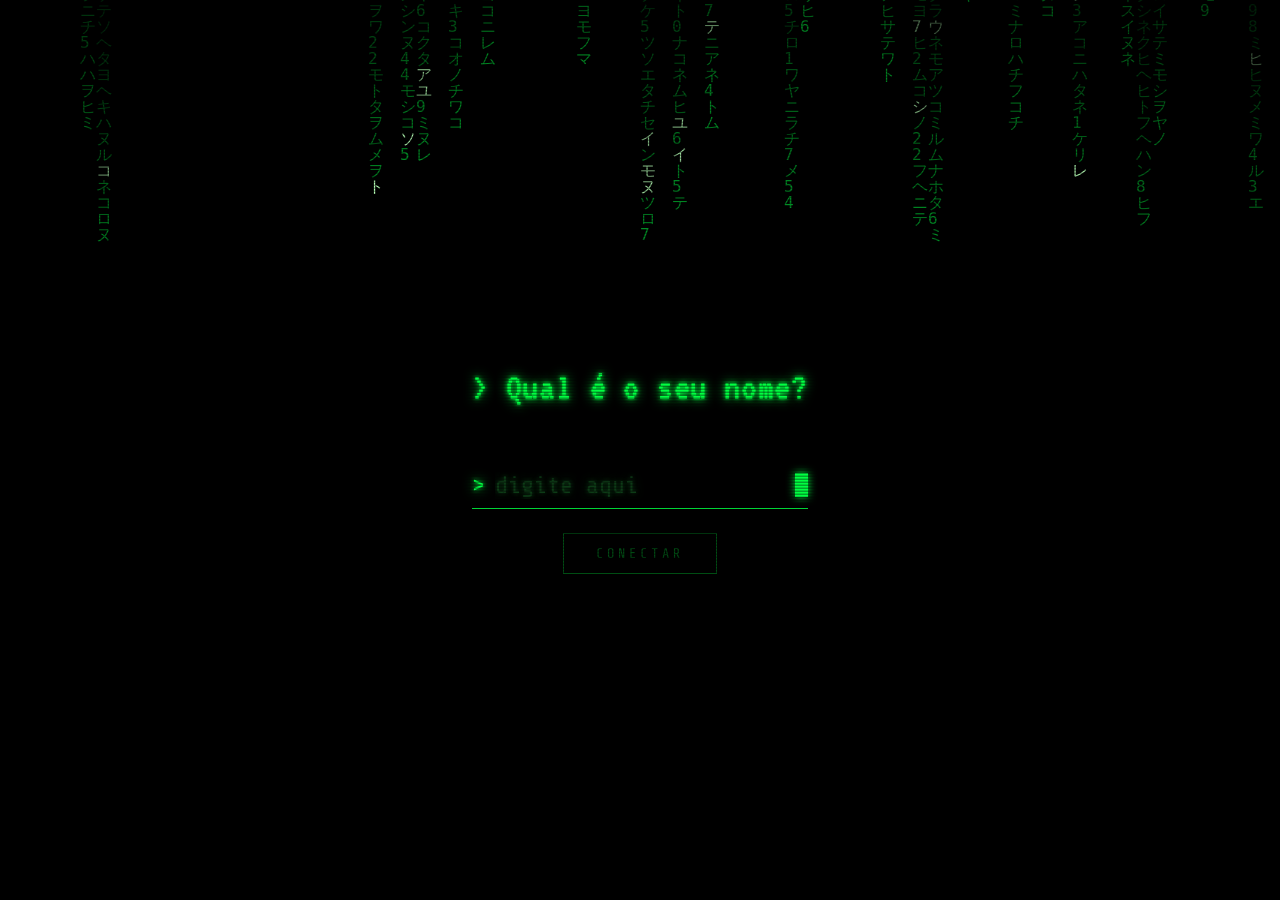
<file: index.html>
<!doctype html>
<html lang="pt-BR">
  <head>
    <meta charset="UTF-8" />
    <link rel="icon" type="image/svg+xml" href="favicon.svg" />
    <meta name="viewport" content="width=device-width, initial-scale=1.0" />
    <meta name="description" content="DevClub — a escola de programação que vai te tirar da Matrix." />
    <title>DevClub // siga o coelho branco</title>
    <link rel="stylesheet" href="css/style.css" />
  </head>
  <body class="scanlines">
    <canvas id="rain" class="matrix-canvas" aria-hidden="true"></canvas>
    <div id="cursor-glow" class="cursor-glow" aria-hidden="true"></div>

    <main class="intro-stage">
      <div class="terminal-panel">
        <!-- step 1: name prompt -->
        <form id="name-form" class="name-form">
          <p class="font-display text-glow prompt-line">&gt; Qual é o seu nome?</p>
          <div class="name-field">
            <span class="text-glow">&gt;</span>
            <input
              id="name-input"
              autofocus
              maxlength="24"
              autocomplete="off"
              placeholder="digite aqui"
              class="name-input text-glow"
            />
            <span class="caret"></span>
          </div>
          <button type="submit" id="connect-btn" class="btn" disabled>Conectar</button>
        </form>

        <!-- step 2: typed sequence -->
        <div id="sequence" class="sequence hidden">
          <p id="line1" class="font-display text-glow"></p>
          <p id="line2" class="font-display text-glow hidden"></p>
          <p id="line3" class="font-display text-glow hidden"></p>
        </div>
      </div>
    </main>

    <script src="js/matrix-rain.js"></script>
    <script src="js/typewriter.js"></script>
    <script src="js/cursor-glow.js"></script>
    <script src="js/intro.js"></script>
  </body>
</html>
</file>
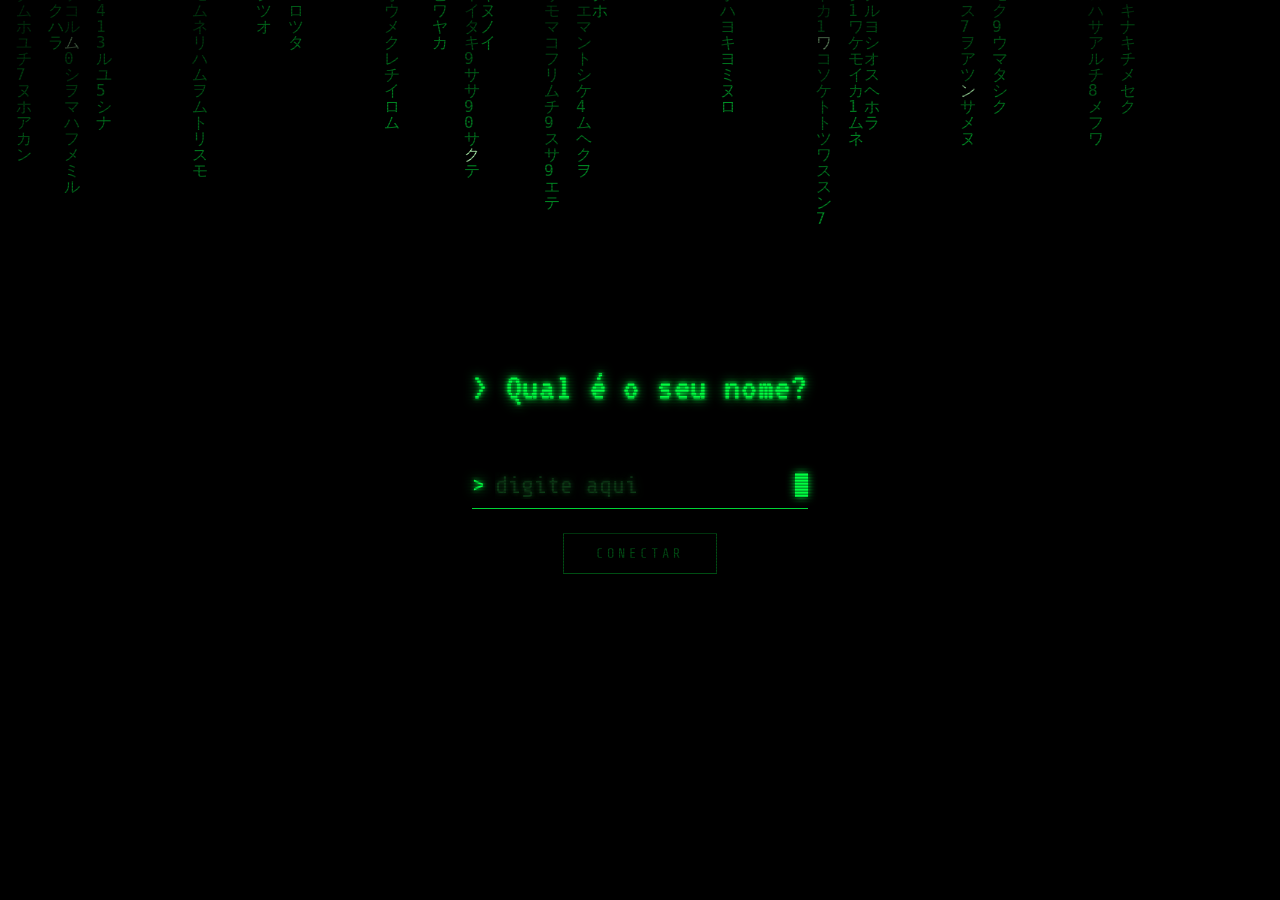
<file: home.html>
<!doctype html>
<html lang="pt-BR">
  <head>
    <meta charset="UTF-8" />
    <link rel="icon" type="image/svg+xml" href="favicon.svg" />
    <meta name="viewport" content="width=device-width, initial-scale=1.0" />
    <meta name="description" content="DevClub — a escola de programação que vai te tirar da Matrix." />
    <title>DevClub // painel</title>
    <link rel="stylesheet" href="css/style.css" />
    <link rel="stylesheet" href="css/home.css" />
  </head>
  <body class="scanlines">
    <canvas id="rain" class="matrix-canvas" aria-hidden="true"></canvas>
    <div id="cursor-glow" class="cursor-glow" aria-hidden="true"></div>

    <header class="site-header">
      <span class="font-display logo">DEV<span class="logo-accent">_</span>CLUB</span>
      <nav class="site-nav">
        <a href="#cursos" class="glitch-hover">Cursos</a>
        <a href="#metodo" class="glitch-hover">Método</a>
        <a href="#contato" class="glitch-hover">Contato</a>
        <a href="memberarea-intro.html" class="glitch-hover">Área do aluno</a>
      </nav>
      <span class="visitor-tag"><span id="visitor-name" class="visitor-name">visitante</span></span>
    </header>

    <section class="hero">
      <p id="hero-welcome" class="hero-welcome">Bem-vindo(a)</p>
      <h1 class="font-display text-glow hero-title">A DevClub encontrou você.</h1>
      <p class="hero-copy">
        Uma escola de programação para quem está pronto para enxergar o código por trás do
        mundo. Sem enrolação, sem simulação. Só prática, mentoria e uma rede que constrói o
        mercado de verdade.
      </p>
      <div class="hero-actions">
        <a href="#cursos" class="btn redpill">Fazer parte</a>
        <a href="#contato" class="btn bluepill">Já sou aluno</a>
      </div>
    </section>

    <section id="cursos" class="section">
      <h2 class="font-display text-glow section-title">// Cursos</h2>
      <div class="grid grid-2">
        <article class="card reveal">
          <span class="card-code">01</span>
          <h3 class="card-title">Fundamentos da Programação</h3>
          <p class="card-copy">Lógica, algoritmos e a primeira dose de pílula vermelha. Do zero ao seu primeiro programa.</p>
        </article>
        <article class="card reveal">
          <span class="card-code">02</span>
          <h3 class="card-title">Desenvolvimento Web Full Stack</h3>
          <p class="card-copy">HTML, CSS, JavaScript, React e Node. Construa aplicações reais, de ponta a ponta.</p>
        </article>
        <article class="card reveal">
          <span class="card-code">03</span>
          <h3 class="card-title">Backend &amp; Arquitetura</h3>
          <p class="card-copy">APIs, bancos de dados, autenticação e infraestrutura. Sustente sistemas que não caem.</p>
        </article>
        <article class="card reveal">
          <span class="card-code">04</span>
          <h3 class="card-title">Carreira Dev</h3>
          <p class="card-copy">Portfólio, entrevistas e posicionamento no mercado. Saia da Matrix empregado.</p>
        </article>
      </div>
    </section>

    <section id="metodo" class="section">
      <h2 class="font-display text-glow section-title">// Como funciona</h2>
      <div class="grid grid-4">
        <div class="step reveal">
          <span class="step-n">001</span>
          <h3 class="step-title">Você escolhe a pílula</h3>
          <p class="step-copy">Se matricula e assume o compromisso com o próprio código.</p>
        </div>
        <div class="step reveal">
          <span class="step-n">010</span>
          <h3 class="step-title">Você entra no túnel</h3>
          <p class="step-copy">Aulas práticas, mentorias e desafios reais toda semana.</p>
        </div>
        <div class="step reveal">
          <span class="step-n">011</span>
          <h3 class="step-title">Você constrói</h3>
          <p class="step-copy">Projetos de verdade para o portfólio, não só exercícios soltos.</p>
        </div>
        <div class="step reveal">
          <span class="step-n">100</span>
          <h3 class="step-title">Você desperta</h3>
          <p class="step-copy">Sai pronto pro mercado, com rede de contatos e domínio técnico.</p>
        </div>
      </div>
    </section>

    <section id="contato" class="section section-cta">
      <div class="cta-media">
        <img src="assets/image2.png" alt="Não existe colher — só o código" class="cta-image" />
      </div>
      <div class="cta-content">
        <h2 class="font-display text-glow cta-title">Não existem atalhos.<br /> Só o código.</h2>
        <p class="cta-copy">Fale com a nossa equipe e descubra qual trilha combina com o seu momento.</p>
        <a href="mailto:contato@devclub.com.br" class="btn">contato@devclub.com.br</a>
      </div>
    </section>

    <footer class="site-footer">© 2026 DevClub. Todos os bits reservados. Desenvolvido por Matheus Rezende Lopes.</footer>

    <script src="js/matrix-rain.js"></script>
    <script src="js/cursor-glow.js"></script>
    <script src="js/reveal.js"></script>
    <script src="js/home.js"></script>
  </body>
</html>
</file>
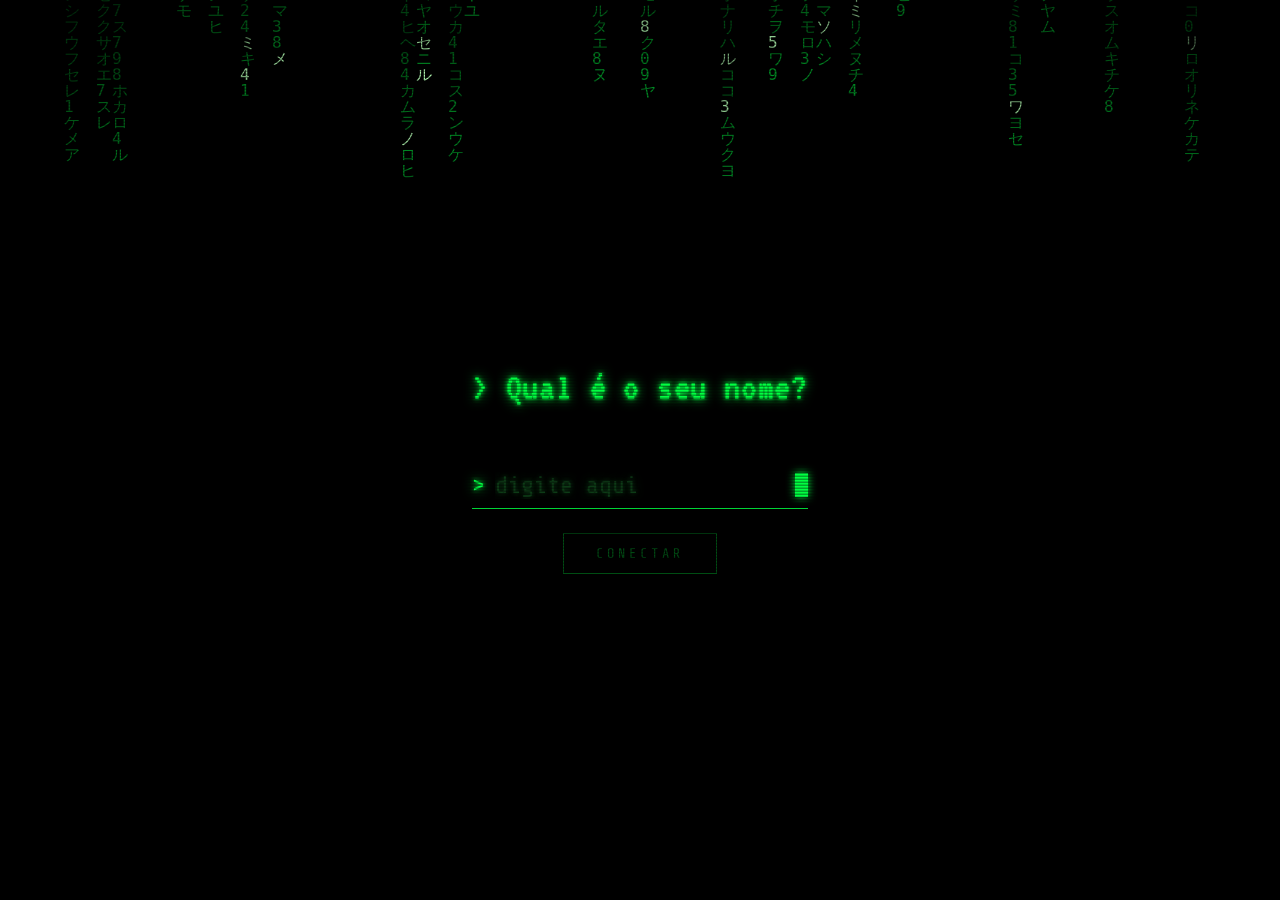
<file: memberarea-intro.html>
<!doctype html>
<html lang="pt-BR">
  <head>
    <meta charset="UTF-8" />
    <link rel="icon" type="image/svg+xml" href="favicon.svg" />
    <meta name="viewport" content="width=device-width, initial-scale=1.0" />
    <meta name="description" content="DevClub — Área do Aluno." />
    <title>DevClub // acesso concedido</title>
    <link rel="stylesheet" href="css/style.css" />
  </head>
  <body class="scanlines">
    <canvas id="rain" class="matrix-canvas" aria-hidden="true"></canvas>
    <div id="cursor-glow" class="cursor-glow" aria-hidden="true"></div>
    <div id="fade-overlay" class="fade-overlay" aria-hidden="true"></div>

    <main class="intro-stage">
      <div class="terminal-panel">
        <div id="sequence" class="sequence">
          <p id="line1" class="font-display text-glow"></p>
          <p id="line2" class="font-display text-glow hidden"></p>
          <p id="line3" class="font-display text-glow hidden"></p>
          <p id="line4" class="font-display text-glow hidden"></p>
        </div>
      </div>
    </main>

    <script src="js/matrix-rain.js"></script>
    <script src="js/key-sound.js"></script>
    <script src="js/typewriter.js"></script>
    <script src="js/cursor-glow.js"></script>
    <script src="js/memberarea-intro.js"></script>
  </body>
</html>
</file>
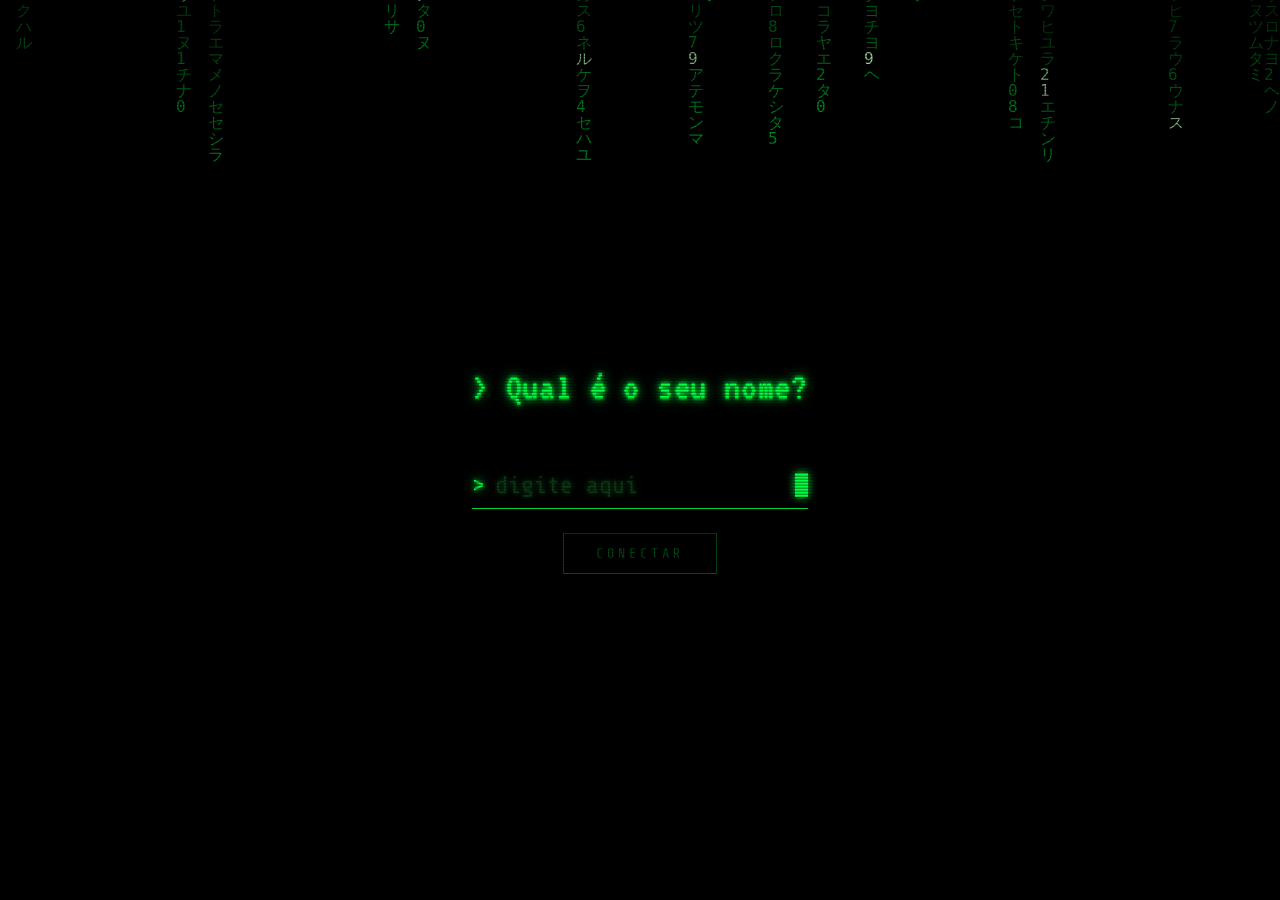
<file: memberarea.html>
<!doctype html>
<html lang="pt-BR">
  <head>
    <meta charset="UTF-8" />
    <link rel="icon" type="image/svg+xml" href="favicon.svg" />
    <meta name="viewport" content="width=device-width, initial-scale=1.0" />
    <meta name="description" content="DevClub — Área do Aluno." />
    <title>DevClub // área do aluno</title>
    <link rel="stylesheet" href="css/style.css" />
    <link rel="stylesheet" href="css/home.css" />
    <link rel="stylesheet" href="css/memberarea.css" />
  </head>
  <body class="scanlines">
    <canvas id="rain" class="matrix-canvas" aria-hidden="true"></canvas>
    <div id="cursor-glow" class="cursor-glow" aria-hidden="true"></div>

    <header class="site-header">
      <a href="home.html" class="font-display logo" style="text-decoration: none;">
        DEV<span class="logo-accent">_</span>CLUB
      </a>
      <nav class="site-nav">
        <a href="#ambiente" class="glitch-hover">Ambiente</a>
        <a href="#formacoes" class="glitch-hover">Formações</a>
        <a href="#agentes" class="glitch-hover">Clube de agentes</a>
        <a href="home.html" class="glitch-hover">Site</a>
      </nav>
      <span class="visitor-tag"><span id="visitor-name" class="visitor-name">visitante</span></span>
    </header>

    <section class="hero member-hero">
      <p class="hero-welcome">// módulo carregado</p>
      <h1 class="font-display text-glow hero-title">Eu sei kung fu.</h1>
      <p class="hero-copy">
        E em poucos meses, <span id="hero-name">você</span> também vai saber. Bem-vindo(a) à Área
        do Aluno — daqui em diante, o treinamento é direto na pilha.
      </p>
      <div class="hero-actions">
        <a href="#formacoes" class="btn">Ver formações</a>
      </div>
    </section>

    <section id="ambiente" class="section">
      <h2 class="font-display text-glow section-title">// Ambiente</h2>
      <p class="ambiente-copy">
        Aqui não existe teoria empilhada em slide. É prática guiada, desafios reais e mentoria
        próxima — um ambiente pensado pra você aprender fazendo, como conhecimento carregado
        direto na sua pilha de habilidades.
      </p>
      <div class="grid grid-4">
        <div class="step reveal">
          <span class="step-n">01</span>
          <h3 class="step-title">Mentoria 1:1</h3>
          <p class="step-copy">Acompanhamento próximo, sem fila de suporte genérico.</p>
        </div>
        <div class="step reveal">
          <span class="step-n">02</span>
          <h3 class="step-title">Comunidade ativa</h3>
          <p class="step-copy">Uma rede de devs trocando código e experiência todo dia.</p>
        </div>
        <div class="step reveal">
          <span class="step-n">03</span>
          <h3 class="step-title">Projetos reais</h3>
          <p class="step-copy">Nada de exercício solto. Portfólio construído em produção.</p>
        </div>
        <div class="step reveal">
          <span class="step-n">04</span>
          <h3 class="step-title">Suporte constante</h3>
          <p class="step-copy">Dúvida travou o build? A rede responde, não só um bot.</p>
        </div>
      </div>
    </section>

    <section id="formacoes" class="section">
      <h2 class="font-display text-glow section-title">// Formações</h2>
      <div class="grid grid-formacoes">
        <article class="card reveal">
          <span class="card-code">01</span>
          <h3 class="card-title">FrontEnd</h3>
          <p class="card-copy">
            Interfaces que respondem ao toque do usuário. HTML, CSS, JavaScript e frameworks
            modernos para construir experiências reais.
          </p>
        </article>
        <article class="card reveal">
          <span class="card-code">02</span>
          <h3 class="card-title">Backend</h3>
          <p class="card-copy">
            A lógica por trás da Matrix. APIs, bancos de dados e arquitetura que sustentam
            qualquer sistema.
          </p>
        </article>
        <article class="card reveal">
          <span class="card-code">03</span>
          <h3 class="card-title">Fullstack</h3>
          <p class="card-copy">
            Trânsito livre entre frontend e backend. Domínio de ponta a ponta, sem depender de
            ninguém pra shippar.
          </p>
        </article>
        <article class="card reveal">
          <span class="card-code">04</span>
          <h3 class="card-title">Gestor IA</h3>
          <p class="card-copy">
            Lidere squads e produtos com IA integrada ao processo. Estratégia, gestão e domínio
            das ferramentas certas.
          </p>
        </article>
        <article class="card reveal">
          <span class="card-code">05</span>
          <h3 class="card-title">Data Club</h3>
          <p class="card-copy">
            Dados são o novo código-fonte da realidade. Pipelines, análise e modelos pra enxergar
            os padrões por trás dos números.
          </p>
        </article>
      </div>
    </section>

    <section id="agentes" class="section">
      <h2 class="font-display text-glow section-title">// Clube de agentes</h2>
      <div class="grid grid-2 agentes-grid">
        <div class="agentes-media">
          <img src="assets/image4.png" alt="Três agentes de IA em terno, lado a lado" class="agentes-image" />
        </div>
        <div class="agentes-content">
          <p class="agentes-intro">
            Três agentes de IA rodando ao seu lado durante toda a formação — não pra vigiar, pra
            acelerar.
          </p>
          <div class="agent-item reveal">
            <h3 class="agent-name">Mentor</h3>
            <p class="agent-copy">
              Acompanha sua trilha, tira dúvidas técnicas e ajusta o ritmo do aprendizado em tempo
              real — 24 horas por dia, sem fila.
            </p>
          </div>
          <div class="agent-item reveal">
            <h3 class="agent-name">Sentinela</h3>
            <p class="agent-copy">
              Revisa seu código antes do deploy, caça bugs e aponta boas práticas antes que virem
              problema em produção.
            </p>
          </div>
          <div class="agent-item reveal">
            <h3 class="agent-name">Oráculo</h3>
            <p class="agent-copy">
              Analisa seu progresso e antecipa onde você vai travar, sugerindo reforço antes do
              buraco aparecer.
            </p>
          </div>
        </div>
      </div>
    </section>

    <section class="section section-cta smith-section">
      <div class="cta-media">
        <img src="assets/image5.jpg" alt="Rosto se desintegrando em código" class="cta-image" />
      </div>
      <div class="cta-content">
        <p class="hero-welcome">// log de segurança</p>
        <h2 class="font-display text-glow cta-title">Agente Smith foi descontinuado.</h2>
        <p class="cta-copy">
          Registros apontam sucessivas quebras de protocolo de segurança e tentativas recorrentes
          de replicação não autorizada. A sub-rotina foi arquivada — nenhuma réplica permanece
          ativa nesta instância da Matrix.
        </p>
      </div>
    </section>

    <footer class="site-footer">© 2026 DevClub. Todos os bits reservados. Desenvolvido por Matheus Rezende Lopes.</footer>

    <script src="js/matrix-rain.js"></script>
    <script src="js/cursor-glow.js"></script>
    <script src="js/reveal.js"></script>
    <script src="js/memberarea.js"></script>
  </body>
</html>
</file>
<file: css/style.css>
@import url('https://fonts.googleapis.com/css2?family=Share+Tech+Mono&family=VT323&display=swap');

:root {
  --matrix-green: #00ff41;
  --matrix-green-dim: #0d3b16;
  --matrix-green-bright: #b6ffb6;
  color-scheme: dark;
}

* {
  box-sizing: border-box;
}

html {
  background: #000;
}

body {
  margin: 0;
  padding: 0;
  /* no background here: body painting its own opaque background would
     paint on top of the fixed, negative-z-index rain canvas below */
  color: var(--matrix-green);
  overscroll-behavior: none;
  font-family: 'Share Tech Mono', ui-monospace, monospace;
  min-height: 100svh;
}

a {
  color: inherit;
}

.font-display {
  font-family: 'VT323', ui-monospace, monospace;
}

::selection {
  background: var(--matrix-green);
  color: #000;
}

::-webkit-scrollbar {
  width: 10px;
}
::-webkit-scrollbar-track {
  background: #000;
}
::-webkit-scrollbar-thumb {
  background: var(--matrix-green-dim);
  border: 1px solid var(--matrix-green);
}

.text-glow {
  text-shadow:
    0 0 4px currentColor,
    0 0 12px currentColor;
}

/* ---------- matrix rain canvas ---------- */

.matrix-canvas {
  position: fixed;
  inset: 0;
  z-index: -1;
}

/* ---------- cursor spotlight: brightens the code trail under the pointer ---------- */

.cursor-glow {
  position: fixed;
  inset: 0;
  z-index: 0;
  pointer-events: none;
  background: radial-gradient(
    circle 130px at var(--x, 50%) var(--y, 50%),
    rgba(160, 255, 190, 0.6),
    rgba(0, 255, 65, 0.22) 45%,
    transparent 72%
  );
  mix-blend-mode: screen;
  opacity: 0;
  transition: opacity 0.4s ease;
}

.cursor-glow.active {
  opacity: 1;
}

@media (hover: none) {
  .cursor-glow {
    display: none;
  }
}

/* ---------- CRT / scanlines overlay ---------- */

.scanlines::before {
  content: '';
  position: fixed;
  inset: 0;
  pointer-events: none;
  z-index: 40;
  background: repeating-linear-gradient(
    to bottom,
    rgba(0, 0, 0, 0) 0px,
    rgba(0, 0, 0, 0) 1px,
    rgba(0, 0, 0, 0.35) 2px,
    rgba(0, 0, 0, 0.35) 3px
  );
  mix-blend-mode: multiply;
}

.scanlines::after {
  content: '';
  position: fixed;
  inset: 0;
  pointer-events: none;
  z-index: 41;
  background: radial-gradient(
    ellipse at center,
    rgba(0, 0, 0, 0) 60%,
    rgba(0, 0, 0, 0.55) 100%
  );
}

/* ---------- blinking caret ---------- */

.caret {
  display: inline-block;
  width: 0.55em;
  height: 1em;
  background: var(--matrix-green);
  box-shadow: 0 0 8px var(--matrix-green);
  vertical-align: -0.15em;
  animation: blink 1s steps(1) infinite;
}

.caret[hidden] {
  display: none;
}

@keyframes blink {
  0%,
  49% {
    opacity: 1;
  }
  50%,
  100% {
    opacity: 0;
  }
}

/* ---------- glitch on hover ---------- */

@keyframes glitch {
  0% {
    clip-path: inset(0 0 0 0);
    transform: translate(0, 0);
  }
  20% {
    clip-path: inset(20% 0 60% 0);
    transform: translate(-2px, 0);
  }
  40% {
    clip-path: inset(60% 0 5% 0);
    transform: translate(2px, 0);
  }
  60% {
    clip-path: inset(10% 0 70% 0);
    transform: translate(-1px, 0);
  }
  80% {
    clip-path: inset(80% 0 2% 0);
    transform: translate(1px, 0);
  }
  100% {
    clip-path: inset(0 0 0 0);
    transform: translate(0, 0);
  }
}

.glitch-hover:hover {
  animation: glitch 320ms steps(2, jump-none) both;
}

/* ---------- white rabbit: a silhouette of light hopping across the screen ---------- */

.rabbit-transit {
  position: fixed;
  top: 50%;
  left: 115vw;
  z-index: 50;
  width: 96px;
  height: 106px;
  margin-top: -53px;
  pointer-events: none;
  animation: rabbit-transit 2.2s cubic-bezier(0.45, 0, 0.55, 1) forwards;
}

.rabbit-transit::before {
  content: '';
  position: absolute;
  top: 50%;
  left: 100%;
  width: 40vw;
  height: 2px;
  transform: translateY(-50%);
  background: linear-gradient(to right, rgba(255, 255, 255, 0.85), transparent);
  filter: blur(3px);
}

.rabbit-flip {
  width: 100%;
  height: 100%;
}

.rabbit-shape {
  position: relative;
  z-index: 1;
  width: 100%;
  height: 100%;
  background: #fff;
  transform-origin: 50% 100%;
  clip-path: polygon(
    37.9% 0%, 41.8% 2%, 43.5% 9.2%, 53.7% 4.1%, 59.3% 6.1%, 59.3% 12.2%,
    55.9% 20.4%, 40.1% 36.2%, 42.4% 43.9%, 44.6% 45.4%, 63.8% 45.4%,
    79.7% 52%, 88.7% 62.8%, 91.5% 77.6%, 98.9% 77%, 100% 78.6%, 99.4% 84.7%,
    96.6% 90.3%, 90.4% 94.9%, 81.4% 95.9%, 79.1% 99%, 75.7% 99.5%,
    42.9% 100%, 40.1% 98.5%, 42.4% 93.9%, 41.2% 92.9%, 39% 92.9%,
    33.9% 99.5%, 18.1% 99.5%, 14.7% 98%, 15.3% 93.9%, 20.9% 91.3%,
    22.6% 88.8%, 9.6% 71.9%, 9% 58.7%, 1.7% 53.6%, 0% 46.9%, 10.7% 30.6%,
    24.9% 25.5%, 28.2% 8.2%, 33.9% 1.5%, 37.3% 0.5%
  );
  animation: hop 0.55s cubic-bezier(0.42, 0, 0.4, 1) infinite;
  filter:
    drop-shadow(0 0 10px #fff)
    drop-shadow(0 0 26px rgba(255, 255, 255, 0.85))
    drop-shadow(0 0 55px rgba(180, 255, 200, 0.6));
}

.rabbit-shadow {
  position: absolute;
  left: 50%;
  bottom: 2px;
  width: 68%;
  height: 12px;
  background: radial-gradient(
    ellipse at center,
    rgba(255, 255, 255, 0.55) 0%,
    rgba(255, 255, 255, 0.18) 55%,
    transparent 80%
  );
  filter: blur(3px);
  animation: rabbit-shadow-pulse 0.55s cubic-bezier(0.42, 0, 0.4, 1) infinite;
}

@keyframes rabbit-shadow-pulse {
  0% {
    transform: translateX(-50%) scaleX(1);
    opacity: 0.9;
  }
  32% {
    transform: translateX(-50%) scaleX(0.55);
    opacity: 0.3;
  }
  55% {
    transform: translateX(-50%) scaleX(0.65);
    opacity: 0.4;
  }
  100% {
    transform: translateX(-50%) scaleX(1);
    opacity: 0.9;
  }
}

@keyframes hop {
  0% {
    transform: translateY(0) scaleX(1.02) scaleY(0.96) rotate(0deg);
  }
  12% {
    transform: translateY(2px) scaleX(1.06) scaleY(0.9) rotate(1deg);
  }
  32% {
    transform: translateY(-16px) scaleX(0.95) scaleY(1.07) rotate(-6deg);
  }
  55% {
    transform: translateY(-10px) scaleX(0.98) scaleY(1.03) rotate(-3deg);
  }
  78% {
    transform: translateY(1px) scaleX(1.05) scaleY(0.92) rotate(1deg);
  }
  100% {
    transform: translateY(0) scaleX(1.02) scaleY(0.96) rotate(0deg);
  }
}

@keyframes rabbit-transit {
  0% {
    left: 115vw;
    opacity: 0;
  }
  8% {
    opacity: 1;
  }
  92% {
    opacity: 1;
  }
  100% {
    left: -20vw;
    opacity: 0;
  }
}

@media (prefers-reduced-motion: reduce) {
  .rabbit-shape,
  .rabbit-shadow {
    animation: none;
  }
}

/* ---------- buttons ---------- */

.btn {
  display: inline-block;
  border: 1px solid var(--matrix-green);
  padding: 0.75rem 2rem;
  font: inherit;
  font-size: 0.85rem;
  letter-spacing: 0.3em;
  text-transform: uppercase;
  background: transparent;
  color: var(--matrix-green);
  cursor: pointer;
  transition: background 0.2s, color 0.2s;
  text-decoration: none;
  text-align: center;
}

.btn:hover {
  background: var(--matrix-green);
  color: #000;
}

.btn:disabled {
  opacity: 0.3;
  cursor: default;
  pointer-events: none;
}

.btn-ghost {
  border-color: rgba(255, 255, 255, 0.4);
  color: rgba(255, 255, 255, 0.8);
}

.btn-ghost:hover {
  background: transparent;
  border-color: #fff;
  color: #fff;
}

.redpill,
.bluepill {
  display: inline-flex;
  align-items: center;
  justify-content: center;
  width: 12rem;
  height: 3.25rem;
  padding: 0;
  border: none;
  border-radius: 30px;
  animation-duration: 2.4s;
  animation-timing-function: ease-in-out;
  animation-iteration-count: infinite;
}

.redpill {
  background-color: rgba(255, 0, 0, 0.5);
  color: #fff;
  animation-name: pill-glow-red;
}
.redpill:hover {
  background-color: rgba(255, 0, 0, 0.9);
  color: black;
}

.bluepill {
  background-color: rgba(0, 0, 255, 0.5);
  color: #fff;
  animation-name: pill-glow-blue;
}

.bluepill:hover {
  background-color: rgba(0, 0, 255, 0.9);
  color: black;
}

@keyframes pill-glow-red {
  0%,
  100% {
    box-shadow: 0 0 6px rgba(255, 0, 0, 0.4);
  }
  50% {
    box-shadow: 0 0 20px rgba(255, 0, 0, 0.9);
  }
}

@keyframes pill-glow-blue {
  0%,
  100% {
    box-shadow: 0 0 6px rgba(60, 100, 255, 0.4);
  }
  50% {
    box-shadow: 0 0 20px rgba(60, 100, 255, 0.9);
  }
}

@media (prefers-reduced-motion: reduce) {
  .redpill,
  .bluepill {
    animation: none;
  }
}

/* ---------- utility layout ---------- */

.hidden {
  display: none !important;
}

.fade-in {
  animation: fade-in 0.6s ease both;
}

@keyframes fade-in {
  from {
    opacity: 0;
    transform: translateY(8px);
  }
  to {
    opacity: 1;
    transform: translateY(0);
  }
}

/* ---------- intro page ---------- */

.intro-stage {
  position: relative;
  z-index: 10;
  min-height: 100svh;
  display: flex;
  align-items: center;
  justify-content: center;
  padding: 1.5rem;
  text-align: center;
}

.terminal-panel {
  width: fit-content;
  max-width: min(92vw, 44rem);
  display: flex;
  flex-direction: column;
  align-items: center;
  gap: 1.5rem;
  background: rgba(0, 0, 0, 0.65);
  backdrop-filter: blur(3px);
  padding: 2.5rem 2rem;
  border-radius: 4px;
  border: none;
  transition: opacity 0.5s ease;
}

.terminal-panel.fade-out {
  opacity: 0;
}

/* ---------- full-screen fade-to-black transition ---------- */

.fade-overlay {
  position: fixed;
  inset: 0;
  z-index: 60;
  background: #000;
  opacity: 0;
  pointer-events: none;
  transition: opacity 1s ease;
}

.fade-overlay.active {
  opacity: 1;
}

.name-form {
  max-width: 28rem;
  display: flex;
  flex-direction: column;
  align-items: center;
  gap: 1.5rem;
}

.prompt-line {
  font-size: 2rem;
  letter-spacing: 0.02em;
}

@media (min-width: 640px) {
  .prompt-line {
    font-size: 2.5rem;
  }
}

.name-field {
  width: 100%;
  display: flex;
  align-items: center;
  gap: 0.5rem;
  border-bottom: 1px solid var(--matrix-green);
  padding-bottom: 0.5rem;
  font-size: 1.25rem;
}

@media (min-width: 640px) {
  .name-field {
    font-size: 1.5rem;
  }
}

.name-input {
  flex: 1;
  background: transparent;
  border: none;
  outline: none;
  font: inherit;
  font-family: inherit;
  color: var(--matrix-green);
}

.name-input::placeholder {
  color: var(--matrix-green-dim);
}

.sequence {
  display: flex;
  width: 100%;
  max-width: 42rem;
  flex-direction: column;
  align-items: center;
  gap: 1.5rem;
  font-size: 1.5rem;
}

@media (min-width: 640px) {
  .sequence {
    font-size: 2.25rem;
  }
}

.rabbit-btn {
  margin-top: 2rem;
  background: none;
  cursor: pointer;
  font-size: 3.75rem;
  color: #fff;
  transition: transform 0.2s;
  border:none;
}

.rabbit-btn:hover {
  transform: scale(1.1);
}

@media (min-width: 640px) {
  .rabbit-btn {
    font-size: 4.5rem;
  }
}
</file>
<file: css/home.css>
.site-header,
.hero,
.section,
.site-footer {
  position: relative;
  z-index: 10;
}

/* ---------- header ---------- */

.site-header {
  display: flex;
  align-items: center;
  justify-content: space-between;
  gap: 1rem;
  border-bottom: 1px solid var(--matrix-green-dim);
  padding: 1rem 1.5rem;
}

@media (min-width: 640px) {
  .site-header {
    padding: 1rem 3rem;
  }
}

.logo {
  font-size: 1.5rem;
  letter-spacing: 0.15em;
  text-shadow:
    0 0 4px currentColor,
    0 0 12px currentColor;
}

.logo-accent {
  color: #fff;
}

.site-nav {
  display: none;
  gap: 2rem;
  font-size: 0.85rem;
  letter-spacing: 0.2em;
  text-transform: uppercase;
  text-decoration: none;
}

.site-nav a {
  text-decoration: none;
}

.site-nav a:hover {
  color: #fff;
}

@media (min-width: 640px) {
  .site-nav {
    display: flex;
  }
}

.visitor-tag {
  font-size: 0.75rem;
  opacity: 0.7;
  white-space: nowrap;
}

.visitor-name {
  color: #fff;
}

/* ---------- hero ---------- */

.hero {
  display: flex;
  flex-direction: column;
  align-items: center;
  gap: 1.5rem;
  padding: 6rem 1.5rem;
  text-align: center;
  background-image:
    linear-gradient(rgba(0, 0, 0, 0.52), rgba(0, 0, 0, 0.66)),
    url('../assets/image1.png');
  background-size: cover;
  background-position: center 20%;
  background-repeat: no-repeat;
  background-opacity: 0.8;
}

@media (min-width: 640px) {
  .hero {
    padding: 9rem 3rem;
  }
}

.hero-welcome {
  font-size: 0.75rem;
  letter-spacing: 0.4em;
  text-transform: uppercase;
  opacity: 0.7;
  text-shadow: 0 2px 6px rgba(0, 0, 0, 0.9);
}

.hero-title {
  font-size: 3rem;
  line-height: 1;
}

@media (min-width: 640px) {
  .hero-title {
    font-size: 6rem;
  }
}

.hero-copy {
  max-width: 42rem;
  opacity: 0.8;
  font-size: 1rem;
  text-shadow: 0 2px 6px rgba(0, 0, 0, 0.9);
}

@media (min-width: 640px) {
  .hero-copy {
    font-size: 1.125rem;
  }
}

.hero-actions {
  margin-top: 1.5rem;
  display: flex;
  flex-direction: column;
  align-items: center;
  gap: 1rem;
  width: 100%;
}

@media (min-width: 640px) {
  .hero-actions {
    flex-direction: row;
    justify-content: space-between;
    width: min(100%, 46rem);
    /* pushes the two pills toward the edges, roughly over Morpheus's
       outstretched hands in the hero photo */
    margin-top: 3rem;
  }
}

/* ---------- sections ---------- */

.section {
  padding: 5rem 1.5rem;
}

@media (min-width: 640px) {
  .section {
    padding: 5rem 3rem;
  }
}

.section-title {
  font-size: 2.25rem;
  margin-bottom: 3rem;
}

@media (min-width: 640px) {
  .section-title {
    font-size: 3rem;
  }
}

.grid {
  display: grid;
  gap: 1.5rem;
}

.grid-2 {
  grid-template-columns: 1fr;
}

@media (min-width: 640px) {
  .grid-2 {
    grid-template-columns: repeat(2, 1fr);
  }
}

.grid-4 {
  grid-template-columns: 1fr;
}

@media (min-width: 640px) {
  .grid-4 {
    grid-template-columns: repeat(4, 1fr);
  }
}

.card {
  border: 1px solid var(--matrix-green-dim);
  padding: 1.5rem;
  transition: border-color 0.2s;
}

.card:hover {
  border-color: var(--matrix-green);
}

.card:hover .card-code {
  text-shadow:
    0 0 4px currentColor,
    0 0 12px currentColor;
}

.card-code {
  font-family: 'VT323', ui-monospace, monospace;
  font-size: 1.875rem;
  opacity: 0.5;
}

.card-title {
  margin: 0.5rem 0 0;
  color: #fff;
  font-size: 1.25rem;
  font-weight: 500;
}

.card-copy {
  margin: 0.5rem 0 0;
  font-size: 0.9rem;
  opacity: 0.7;
}

.step {
  border-left: 2px solid var(--matrix-green-dim);
  padding-left: 1rem;
}

.step-n {
  font-size: 0.75rem;
  letter-spacing: 0.1em;
  opacity: 0.5;
}

.step-title {
  margin: 0.5rem 0 0;
  color: #fff;
  font-size: 1rem;
  font-weight: 500;
}

.step-copy {
  margin: 0.5rem 0 0;
  font-size: 0.9rem;
  opacity: 0.7;
}

/* ---------- reveal-on-scroll: cards "materialize" like compiling code ---------- */

.reveal {
  opacity: 0;
}

.reveal.in-view {
  animation: materialize 0.8s cubic-bezier(0.16, 1, 0.3, 1) both;
}

@keyframes materialize {
  0% {
    opacity: 0;
    transform: translateY(28px) scale(0.97);
    filter: blur(8px);
  }
  55% {
    opacity: 1;
    filter: blur(0);
  }
  100% {
    opacity: 1;
    transform: translateY(0) scale(1);
    filter: blur(0);
  }
}

@media (prefers-reduced-motion: reduce) {
  .reveal,
  .reveal.in-view {
    opacity: 1;
    animation: none;
  }
}

/* ---------- CTA ---------- */

.section-cta {
  display: grid;
  grid-template-columns: 1fr;
  align-items: center;
  gap: 2.5rem;
  text-align: center;
  border-top: 1px solid var(--matrix-green-dim);
}

@media (min-width: 768px) {
  .section-cta {
    grid-template-columns: 1fr 1fr;
    text-align: left;
  }
}

.cta-media {
  display: flex;
  justify-content: center;
  width: auto;
  height: auto;
}

.cta-image {
  width: 100%;
  height: auto;
  border: 0px solid var(--matrix-green-dim);
}

.cta-content {
  display: flex;
  flex-direction: column;
  align-items: center;
  justify-content: center;
  margin: auto;
  gap: 1.5rem;
}

@media (min-width: 768px) {
  .cta-content {
    align-items: flex-start;
  }
}

.cta-title {
  font-size: 2.25rem;
}

@media (min-width: 640px) {
  .cta-title {
    font-size: 3.75rem;
  }
}

.cta-copy {
  max-width: 32rem;
  opacity: 0.8;
}

/* ---------- footer ---------- */

.site-footer {
  border-top: 1px solid var(--matrix-green-dim);
  padding: 2rem 1.5rem;
  text-align: center;
  font-size: 0.75rem;
  opacity: 0.5;
}
</file>
<file: css/memberarea.css>
/* ---------- member hero ---------- */

.member-hero {
  background-image:
    linear-gradient(rgba(0, 0, 0, 0.55), rgba(0, 0, 0, 0.72)),
    url('../assets/image3.png');
  background-size: cover;
  background-position: center 25%;
  background-repeat: no-repeat;
}

/* ---------- ambiente ---------- */

.ambiente-copy {
  max-width: 42rem;
  margin: 0 0 2.5rem;
  opacity: 0.85;
  font-size: 1rem;
}

/* ---------- formações ---------- */

.grid-formacoes {
  grid-template-columns: repeat(auto-fit, minmax(240px, 1fr));
}

/* ---------- clube de agentes ---------- */

.agentes-grid {
  align-items: center;
}

.agentes-media {
  display: flex;
  justify-content: center;
}

.agentes-image {
  width: 100%;
  max-width: 26rem;
  height: auto;
  border: 1px solid var(--matrix-green-dim);
}

.agentes-content {
  display: flex;
  flex-direction: column;
  gap: 1.5rem;
}

.agentes-intro {
  opacity: 0.8;
  font-size: 1rem;
}

.agent-item {
  border-left: 2px solid var(--matrix-green-dim);
  padding-left: 1rem;
}

.agent-name {
  margin: 0;
  color: #fff;
  font-size: 1.1rem;
  font-weight: 500;
  text-shadow:
    0 0 4px currentColor,
    0 0 10px rgba(255, 255, 255, 0.5);
}

.agent-copy {
  margin: 0.5rem 0 0;
  font-size: 0.9rem;
  opacity: 0.7;
}

/* ---------- agente smith / security log ---------- */

.smith-section .cta-title {
  font-size: 2rem;
}

@media (min-width: 640px) {
  .smith-section .cta-title {
    font-size: 2.75rem;
  }
}
</file>
